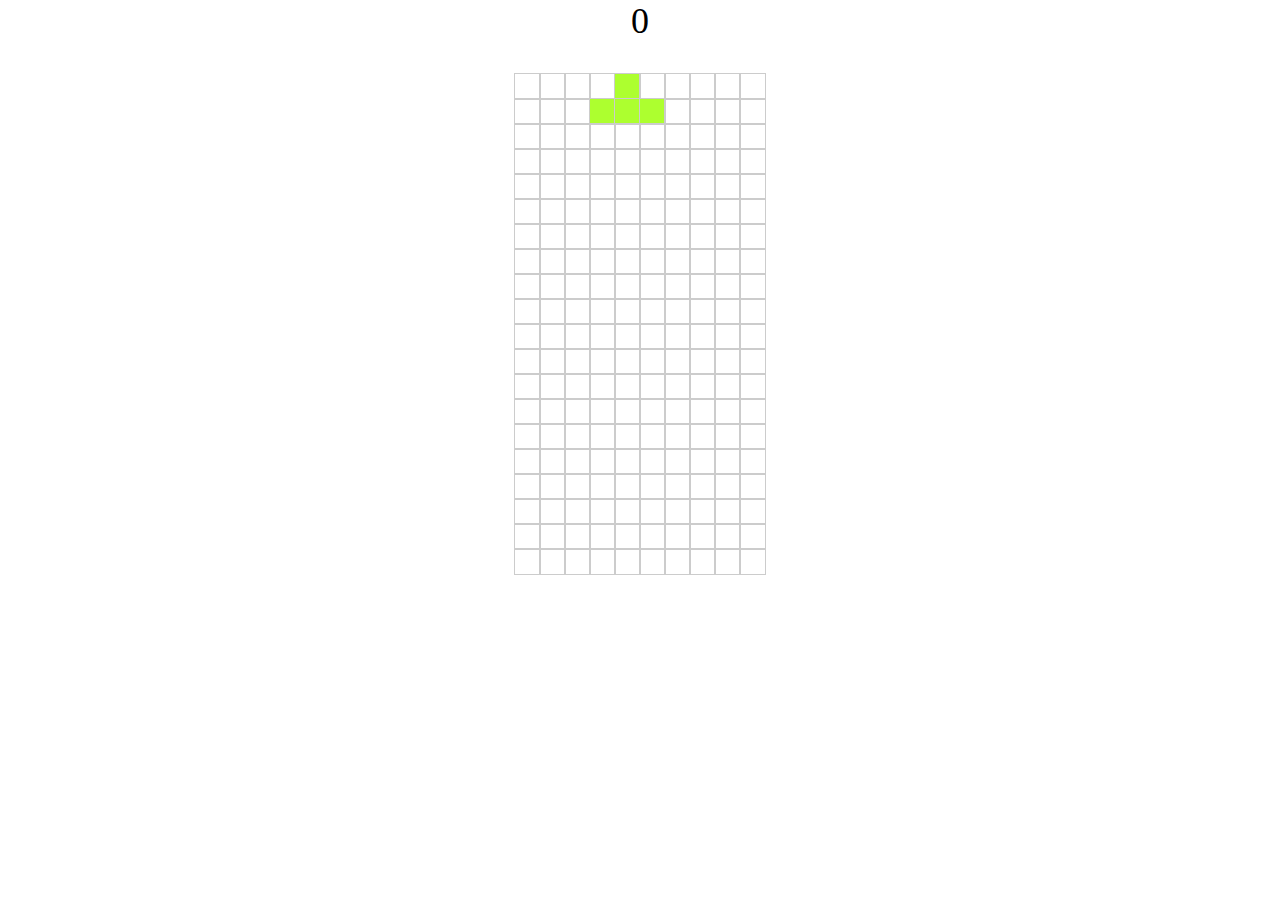
<file: index.html>
<!DOCTYPE html>
<html lang="en">

<head>
  <meta charset="UTF-8">
  <meta http-equiv="X-UA-Compatible" content="IE=edge">
  <meta name="viewport" content="width=device-width, initial-scale=1.0">
  <title>테트리스</title>
  <link rel="stylesheet" href="style.css">
</head>

<body>
  <div class="wrapper">
    <div class="score">0</div>
    <div class="playground">
      <ul>

      </ul>
    </div>
  </div>



  <script src="main.js"></script>

</body>

</html>
</file>
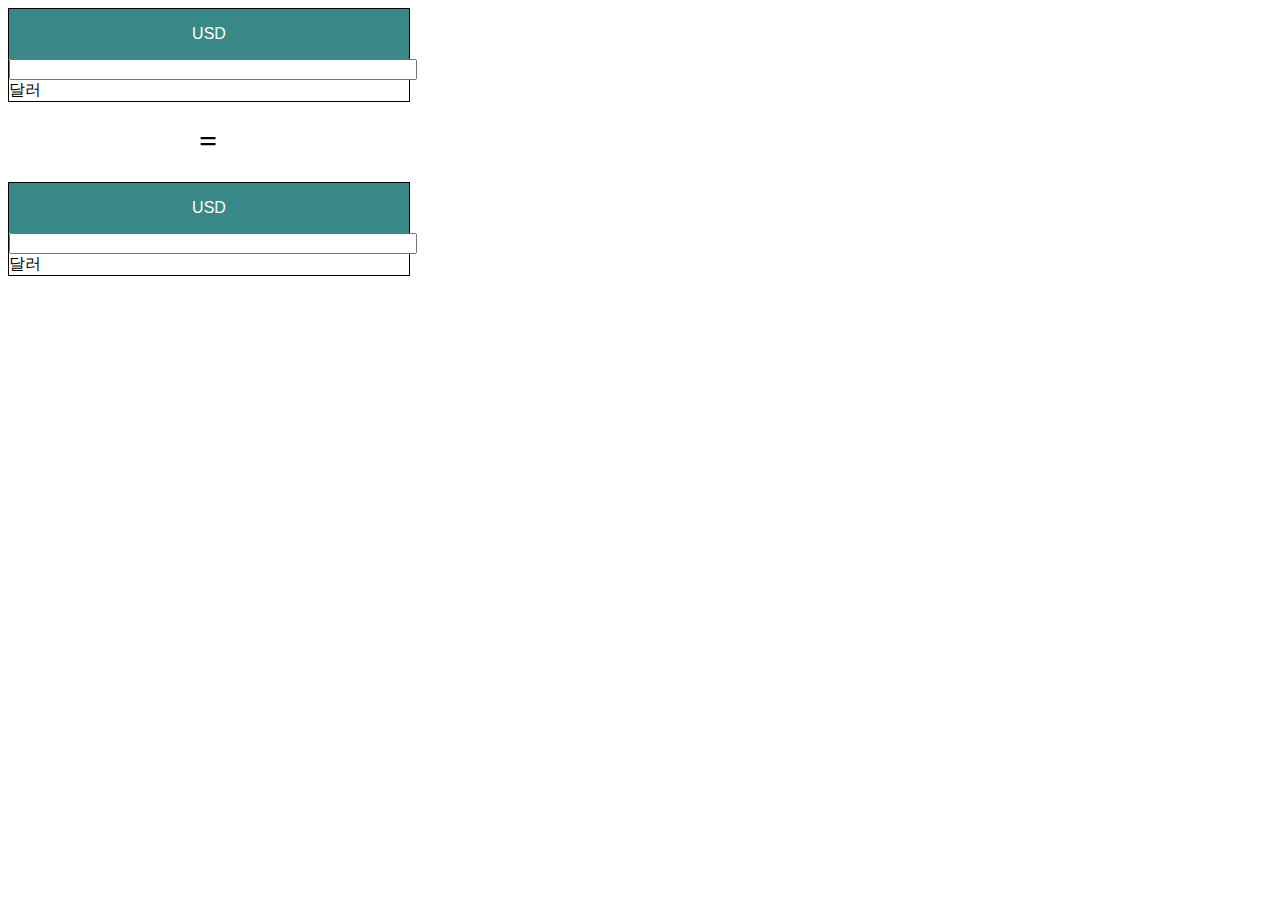
<file: exchange-currency/index.html>
<!DOCTYPE html>
<html lang="en">

<head>
  <meta charset="UTF-8">
  <meta http-equiv="X-UA-Compatible" content="IE=edge">
  <meta name="viewport" content="width=device-width, initial-scale=1.0">
  <title>환전앱</title>
  <link rel="stylesheet" href="style.css">

</head>

<body>
  <div class="exchange-box">
    <div class="dropdown">
      <button class="dropbtn" id="from-button">USD</button>
      <div class="dropdown-content" id="from-currency-list">
        <a href="#">USD</a>
        <a href="#">KRW</a>
        <a href="#">VND</a>
      </div>
    </div>
    <div class="input-area">
      <input type="number" id="from-input" onkeyup="convert()">
      <div id="korean">달러</div>
    </div>
  </div>

  <h1>=</h1>

  <div class="exchange-box">
    <div class="dropdown">
      <button class="dropbtn" id="to-button">USD</button>
      <div class="dropdown-content" id="to-currency-list">
        <a href="#">USD</a>
        <a href="#">KRW</a>
        <a href="#">VND</a>
      </div>
    </div>
    <div class="input-area">
      <input type="number" id="to-input" onkeyup="reConvert()">
      <div id="sekorean">달러</div>
    </div>
  </div>



  <script src="main.js"></script>
</body>

</html>
</file>
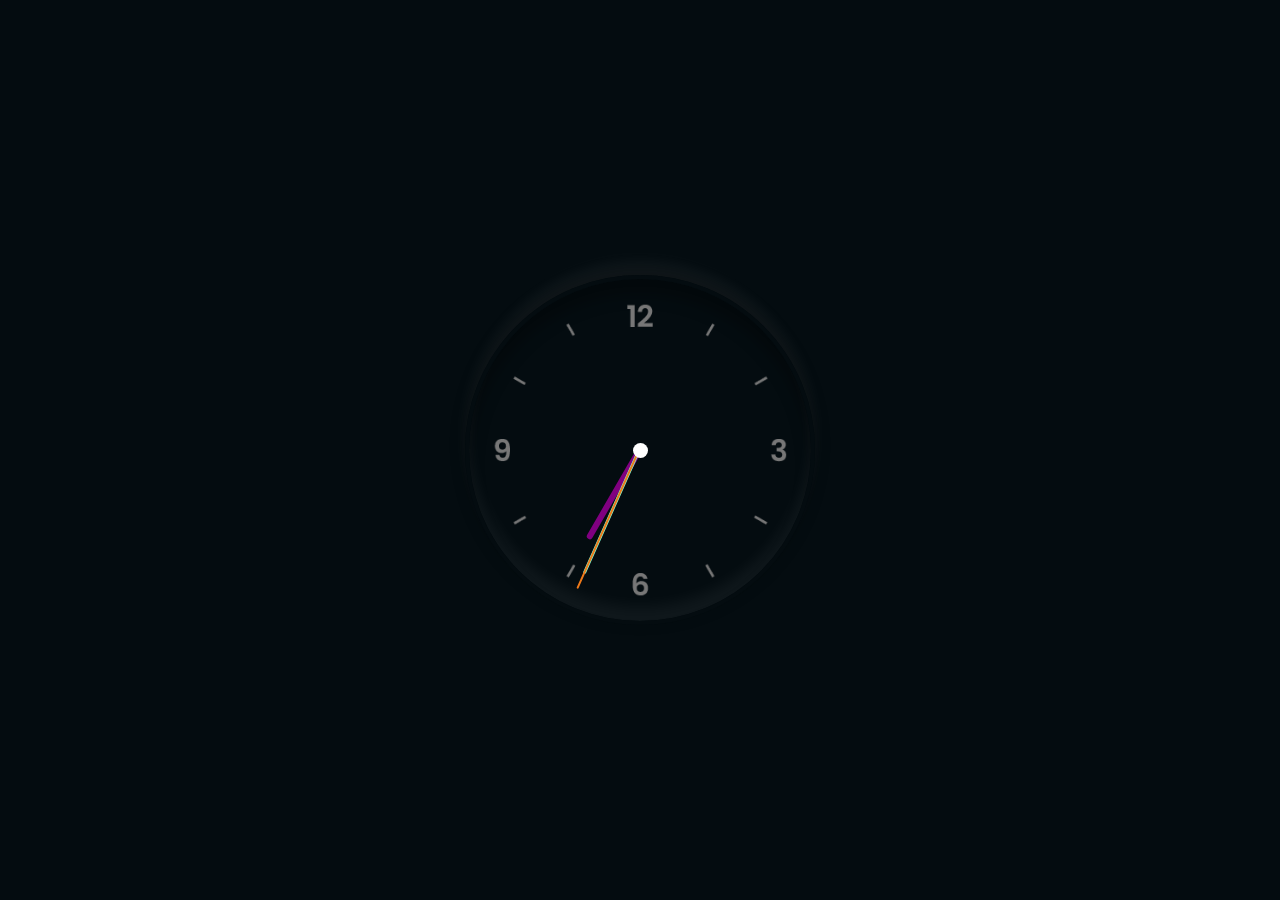
<file: 아날로그 시계/index.html>
<!DOCTYPE html>
<html lang="en">

<head>
  <meta charset="UTF-8">
  <meta http-equiv="X-UA-Compatible" content="IE=edge">
  <meta name="viewport" content="width=device-width, initial-scale=1.0">
  <title>Document</title>
  <link rel="stylesheet" href="style.css">
</head>

<body>
  <div class="clock">
    <div class="clock-face">
      <div class="hand hour"></div>
      <div class="hand min"></div>
      <div class="hand sec"></div>
    </div>
  </div>

  <script src='clock.js'></script>


</body>

</html>
</file>
<file: style.css>
* {
  margin: 0;
  padding: 0;
}

ul {
  list-style: none;
}

body {
  height: 100%;
  overflow: hidden;

}

.score {
  text-align: center;
  font-size: 36px;
  margin-bottom: 2rem;
}

.playground>ul {
  border-radius: 1px solid #333;
  width: 250px;
  margin: 0 auto;

}

.playground>ul>li {
  width: 100%;
  height: 25px;
}

.playground>ul>li>ul {
  display: flex;

}

.playground>ul>li>ul>li {
  width: 25px;
  height: 25px;
  outline: 1px solid #ccc;
}

.tree {
  background-color: greenyellow;
}
</file>
<file: exchange-currency/style.css>
.dropbtn {
  background-color: #398888;
  color: white;
  padding: 16px;
  font-size: 16px;
  border: none;
  cursor: pointer;
  width: 100%;

}

/* The container <div> - needed to position the dropdown content */
.dropdown {
  position: relative;
  display: inline-block;
  width: 100%;
}

/* Dropdown Content (Hidden by Default) */
.dropdown-content {
  display: none;
  position: absolute;
  background-color: #f9f9f9;
  min-width: 160px;
  box-shadow: 0px 8px 16px 0px rgba(0, 0, 0, 0.2);
  z-index: 1;
  width: 100%;

}

/* Links inside the dropdown */
.dropdown-content a {
  color: black;
  padding: 12px 16px;
  text-decoration: none;
  display: block;
}

/* Change color of dropdown links on hover */
.dropdown-content a:hover {
  background-color: #f1f1f1
}

/* Show the dropdown menu on hover */
.dropdown:hover .dropdown-content {
  display: block;
}

/* Change the background color of the dropdown button when the dropdown content is shown */
.dropdown:hover .dropbtn {
  background-color: #3e8e41;
}

/*  */
.exchange-box {
  border: 1px solid black;
  width: 400px;
}

.input-area {
  width: 100%;
}

.input-area input {
  width: 100%;
}

h1 {
  width: 400px;
  text-align: center;
}
</file>
<file: 아날로그 시계/style.css>
* {
  padding: 0;
  margin: 0;
  box-sizing: border-box;
}

body {
  display: flex;
  justify-content: center;
  align-items: center;
  min-height: 100vh;
  background-color: #040c10;

}

.clock {
  width: 350px;
  height: 350px;
  display: flex;
  justify-content: center;
  align-items: center;
  background-image: url(img/clock.png);
  background-size: cover;
  border: 4px solid #040c10;
  box-shadow: 0 -15px 15px rgba(255, 255, 255, 0.05),
    inset 0 -15px 15px rgba(255, 255, 255, 0.05),
    0 -5px 15px rgba(0, 0, 0, 0.3),
    inset 0 15px 15px rgba(0, 0, 0, 0.3);
  border-radius: 50%;

}

.clock::before {
  content: '';
  position: absolute;
  width: 15px;
  height: 15px;
  background: #fff;
  border-radius: 50%;
  z-index: 10;
}

.clock-face {
  width: 100%;
  height: 100%;
  transform: translateY(-3px);
}

.hand {
  width: 45%;
  height: 6px;
  background-color: purple;
  position: absolute;
  top: 50%;
  border-radius: 6px;
  transform-origin: 100%;
  transform: rotate(90deg);
  transition: all 0.3s;

  transition-timing-function: cubic-bezier(0.1, 2.7, 0.58, 1);

}

.hour {
  width: 30%;
  height: 6px;
  margin-left: 20%;

}

.min {
  width: 40%;
  background-color: aquamarine;
  height: 3px;
  margin-left: 10%;

}

.sec {
  background-color: #ee791a;
  width: 45%;
  height: 2px;
  margin-left: 5%;
}
</file>
